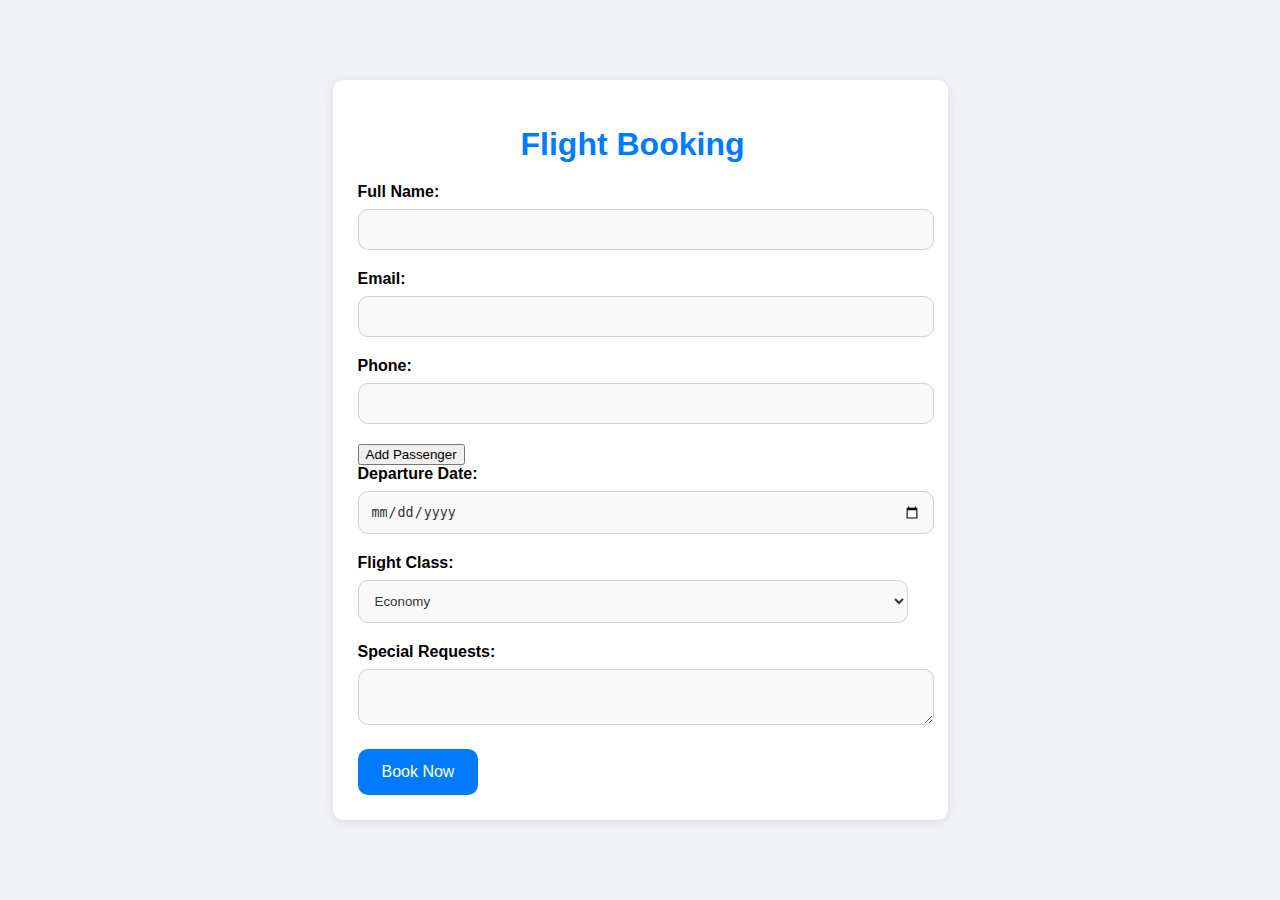
<file: templates/fbooking.html>
<!DOCTYPE html>
<html>

<head>
  <meta charset="UTF-8">
  <meta name="viewport" content="width=device-width, initial-scale=1.0">
  <title>Document</title>
  <link rel="stylesheet" type="text/css" href="/static/css/fbstyle.css">
</head>

<body>
  <form class="flight-form">
    <h1>Flight Booking</h1>
    <div id="passenger-list">
      <div class="passenger">
        <label for="full-name">Full Name:</label>
        <input type="text" name="full-name" required>

        <label for="email">Email:</label>
        <input type="email" name="email" required>

        <label for="phone">Phone:</label>
        <input type="tel" name="phone" required>
      </div>
    </div>

    <button type="button" id="add-passenger">Add Passenger</button>

    <label for="departure">Departure Date:</label>
    <input type="date" name="departure" required>

    <label for="flight-class">Flight Class:</label>
    <select name="flight-class">
      <option value="economy">Economy</option>
      <option value="business">Business</option>
      <option value="first-class">First Class</option>
    </select>

    <label for="special-requests">Special Requests:</label>
    <textarea name="special-requests"></textarea>

    <input type="submit" value="Book Now">
  </form>

  <script>
    document.addEventListener("DOMContentLoaded", function () {
      document.addEventListener("DOMContentLoaded", function () {
        const addPassengerButton = document.getElementById("add-passenger");
        const passengerList = document.getElementById("passenger-list");
        let passengerCount = 2;
        addPassengerButton.addEventListener("click", function () {
          if (passengerCount <= 6) {
            const newPassenger = document.createElement("div");
            newPassenger.className = "passenger";
            newPassenger.innerHTML = `
    <h2>Passenger ${passengerCount}</h2>
    <label for="full-name">Full Name:</label>
    <input type="text" name="full-name" required>
    
    <label for="email">Email:</label>
    <input type="email" name="email" required>
    
    <label for="phone">Phone:</label>
    <input type="tel" name="phone" required>
    <button type="button" class="remove-passenger">Remove</button>
  `;
            passengerList.appendChild(newPassenger);

            passengerCount++;

            const removePassengerButtons = newPassenger.querySelectorAll(".remove-passenger");
            removePassengerButtons.forEach(button => {
              button.addEventListener("click", function () {
                passengerList.removeChild(newPassenger);
                passengerCount--;
              });
            });
          } else {
            alert("Up to 6 passengers can be reserved at a time to book a flight.");
          }
        });
      });
    });
  </script>
</body>

</html>
</file>
<file: static/css/fbstyle.css>
body {
  font-family: 'Segoe UI', Tahoma, Geneva, Verdana, sans-serif;
  background-color: #f0f2f5;
  margin: 0;
  padding: 0;
  display: flex;
  justify-content: center;
  align-items: center;
  min-height: 100vh;
}

.flight-form {
  background-color: #ffffff;
  padding: 25px;
  padding-right: 40px; /* Adjust this value as needed */
  border-radius: 10px;
  box-shadow: 0px 2px 10px rgba(0, 0, 0, 0.1);
  width: 100%;
  max-width: 550px;
}

h1 {
  color: #007bff;
  text-align: center;
  margin-bottom: 20px;
}

label {
  font-weight: bold;
  display: block;
  margin-bottom: 8px;
}

input[type="text"],
input[type="email"],
input[type="tel"],
input[type="date"],
select,
textarea {
  width: 100%;
  padding: 12px;
  margin-bottom: 20px;
  border: 1px solid #d1d1d1;
  border-radius: 10px;
  background-color: #f9f9f9;
  color: #333;
  transition: border-color 0.3s ease;
}

input[type="text"]:focus,
input[type="email"]:focus,
input[type="tel"]:focus,
input[type="date"]:focus,
select:focus,
textarea:focus {
  border-color: #007bff;
}

input[type="submit"],
.add-passenger-button,
.remove-passenger-button {
  border: none;
  border-radius: 10px;
  padding: 14px 24px;
  font-size: 16px;
  cursor: pointer;
  transition: background-color 0.3s ease;
}

input[type="submit"] {
  background-color: #007bff;
  color: #fff;
}

input[type="submit"]:hover {
  background-color: #0056b3;
}
</file>
